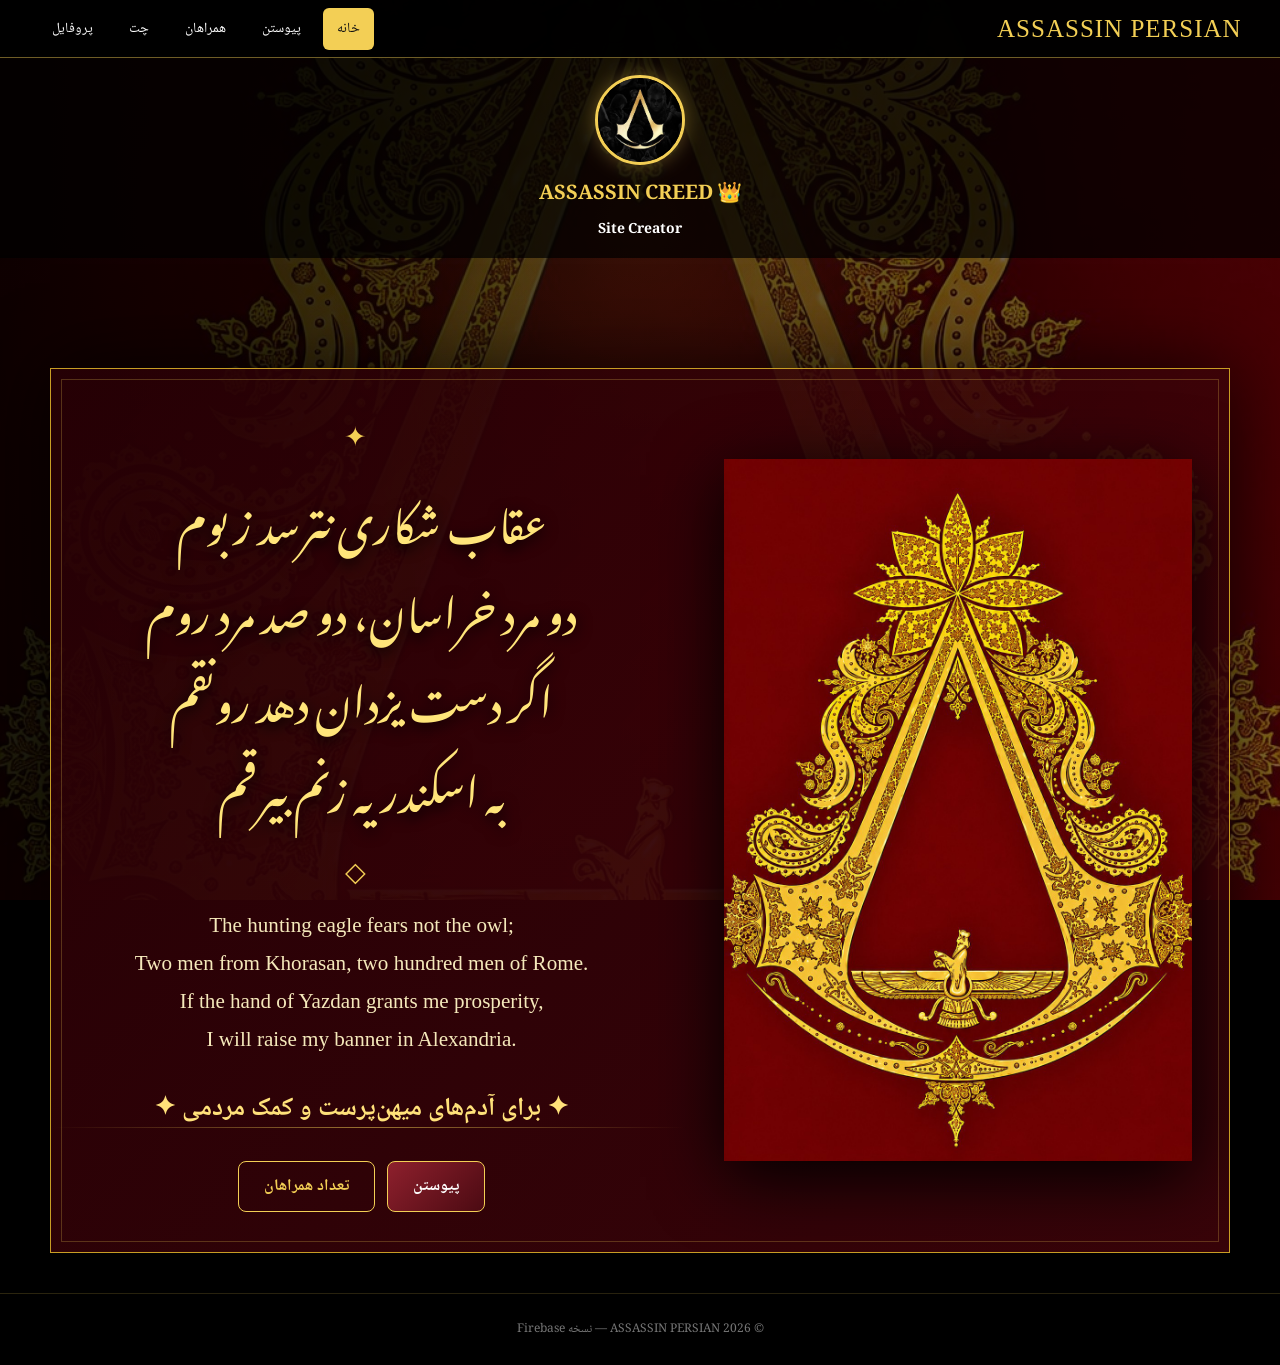
<file: index.html>
<!DOCTYPE html>
<html lang="fa" dir="rtl">

<head>
<meta charset="UTF-8">
<meta name="viewport" content="width=device-width, initial-scale=1.0">

<title>ASSASSIN PERSIAN</title>

<meta name="description" content="شعر، همدلی، کمک مردمی و گفت‌وگو">

<link rel="preconnect" href="https://fonts.googleapis.com">
<link rel="preconnect" href="https://fonts.gstatic.com" crossorigin>

<link href="https://fonts.googleapis.com/css2?family=Noto+Naskh+Arabic:wght@400;500;600;700&family=Noto+Nastaliq+Urdu:wght@400;500;600&display=swap" rel="stylesheet">

<style>

:root{
  --gold:#f3cf55;
  --gold2:#c89d24;
  --red:#6b101b;
  --red2:#2a050a;
  --black:#020202;
}

*{
  box-sizing:border-box;
  margin:0;
  padding:0;
}

html{
  scroll-behavior:smooth;
}

body{
  font-family:"Noto Naskh Arabic",Tahoma,Arial,sans-serif;
  background:#000;
  color:#fff;
  overflow-x:hidden;
  min-height:100vh;
}

body::before{
  content:"";
  position:fixed;
  inset:0;
  z-index:-3;

  background:
    linear-gradient(
      90deg,
      rgba(0,0,0,.88),
      rgba(35,0,5,.55)
    ),
    url("background.png") center/cover no-repeat;
}

body::after{
  content:"";
  position:fixed;
  inset:0;
  z-index:-2;
  pointer-events:none;

  background:
    radial-gradient(
      circle at 50% 25%,
      rgba(255,210,70,.08),
      transparent 35%
    );
}

header{
  height:58px;
  position:fixed;
  top:0;
  left:0;
  right:0;
  z-index:50;

  display:flex;
  align-items:center;
  justify-content:space-between;

  padding:0 3%;

  background:rgba(0,0,0,.92);
  border-bottom:1px solid rgba(243,207,85,.45);
  backdrop-filter:blur(10px);
}

.logo{
  font-family:Georgia,serif;
  font-size:25px;
  letter-spacing:1px;
  color:var(--gold);
  direction:ltr;
  white-space:nowrap;
}

nav{
  display:flex;
  gap:8px;
}

nav button{
  color:#fff;
  background:transparent;
  border:none;

  padding:9px 14px;
  border-radius:6px;

  font:inherit;
  font-size:14px;
  cursor:pointer;
  transition:.2s;
}

nav button:hover,
nav button.active{
  color:#111;
  background:var(--gold);
}

.creator{
  text-align:center;
  padding-top:75px;
  padding-bottom:12px;

  background:rgba(0,0,0,.72);

  color:var(--gold);

  font-size:20px;
  font-weight:bold;

  position:relative;
  z-index:5;
}

.creator-img{
  width:90px;
  height:90px;

  border-radius:50%;
  object-fit:cover;

  border:3px solid var(--gold);

  box-shadow:
    0 0 20px rgba(243,207,85,.35);
}

.creator span{
  font-size:14px;
  color:#fff;
}

main{
  padding-top:0;
}

.screen{
  min-height:100vh;

  display:none;

  padding:25px 1.5% 40px;

  align-items:center;
  justify-content:center;
}

.screen.active{
  display:flex;
  animation:pageIn .45s ease;
}

@keyframes pageIn{
  from{
    opacity:0;
    transform:translateY(12px);
  }

  to{
    opacity:1;
    transform:none;
  }
}

#home{
  padding-top:110px;
}

.home-card{
  width:100%;
  max-width:1180px;
  min-height:calc(100vh - 150px);

  display:grid;
  grid-template-columns:46% 54%;
  align-items:center;

  border:1px solid var(--gold2);

  background:
    linear-gradient(
      135deg,
      rgba(40,0,5,.90),
      rgba(75,5,12,.75)
    );

  box-shadow:0 0 70px rgba(0,0,0,.7);

  position:relative;
  overflow:hidden;
}

.home-card::before{
  content:"";
  position:absolute;
  inset:10px;

  border:1px solid rgba(243,207,85,.24);

  pointer-events:none;
}

.art-wrap{
  height:100%;

  display:flex;
  align-items:center;
  justify-content:center;

  padding:30px;
}

.art-wrap img{
  width:min(100%,520px);
  max-height:78vh;

  object-fit:contain;

  filter:drop-shadow(0 16px 35px #000);
}

.poem-wrap{
  text-align:center;

  padding:40px 50px 40px 35px;

  position:relative;
}

.poem-wrap::after{
  content:"";

  position:absolute;
  left:0;
  right:0;
  bottom:14%;

  height:1px;

  background:
    linear-gradient(
      90deg,
      transparent,
      rgba(243,207,85,.55),
      transparent
    );
}

.poem{
  font-family:
    "Noto Nastaliq Urdu",
    "Noto Naskh Arabic",
    serif;

  color:#ffe57a;

  font-size:clamp(28px,3.4vw,48px);

  line-height:2.05;

  text-shadow:0 3px 15px #000;

  white-space:pre-line;

  margin-bottom:24px;
}

.ornament{
  color:var(--gold);
  font-size:27px;
  letter-spacing:12px;
  margin:8px 0;
}

.translation{
  direction:ltr;
  text-align:center;

  color:#f5e9bb;

  font-family:
    Georgia,
    "Times New Roman",
    serif;

  font-size:clamp(16px,1.65vw,22px);

  line-height:1.8;

  max-width:700px;

  margin:auto;
}

.patriot{
  margin-top:30px;

  color:#ffe17a;

  font-size:clamp(18px,2vw,27px);

  font-weight:700;
}

.home-actions{
  margin-top:30px;

  display:flex;
  justify-content:center;
  gap:12px;
  flex-wrap:wrap;
}

.btn{
  border:1px solid var(--gold);

  background:
    linear-gradient(
      135deg,
      #8e202d,
      #4b0a12
    );

  color:#fff;

  padding:11px 25px;

  border-radius:8px;

  font:inherit;
  font-weight:700;

  cursor:pointer;

  text-decoration:none;

  transition:.2s;
}

.btn:hover{
  transform:translateY(-2px);

  box-shadow:
    0 8px 28px
    rgba(243,207,85,.18);
}

.btn.secondary{
  background:transparent;
  color:var(--gold);
}

.panel{
  width:min(900px,100%);

  background:rgba(3,3,3,.94);

  border:1px solid rgba(243,207,85,.5);

  border-radius:10px;

  padding:30px;

  box-shadow:0 25px 80px #000;
}

.title{
  text-align:center;
  color:var(--gold);

  font-size:34px;

  margin-bottom:7px;
}

.sub{
  text-align:center;
  color:#aaa;

  line-height:1.9;

  margin-bottom:25px;
}

.login-box{
  max-width:520px;
  margin:0 auto;
}

.login-status{
  text-align:center;
  min-height:30px;

  margin-top:12px;

  color:var(--gold);
}

.auth-hidden{
  display:none !important;
}

.profile-box{
  text-align:center;
}

.profile-avatar{
  width:120px;
  height:120px;

  object-fit:cover;

  border-radius:50%;

  border:3px solid var(--gold);

  margin:10px auto 15px;

  display:block;
}

.profile-name{
  color:var(--gold);
  font-size:25px;
  margin-bottom:5px;
}

.profile-phone{
  color:#aaa;
  direction:ltr;
  margin-bottom:20px;
}

.form-grid{
  display:grid;
  grid-template-columns:1fr 1fr;
  gap:15px;
}

.full{
  grid-column:1/-1;
}

label{
  display:block;
  margin-bottom:6px;
  color:#eee;
}

input,
textarea{
  width:100%;

  background:#0c0c0c;

  border:1px solid #51323a;

  border-radius:8px;

  padding:12px;

  color:#fff;

  font:inherit;

  outline:none;
}

input:focus,
textarea:focus{
  border-color:var(--gold);
}

textarea{
  min-height:105px;
  resize:vertical;
}

.notice{
  margin:18px 0;

  background:#211014;

  border-right:4px solid var(--gold);

  padding:13px 16px;

  line-height:1.9;

  color:#ddd;
}

.check{
  display:flex;
  gap:9px;
  align-items:flex-start;

  color:#bbb;

  margin:15px 0;
}

.check input{
  width:auto;
  margin-top:7px;
}

.signature{
  width:100%;
  height:150px;

  background:#fff;

  border-radius:8px;

  touch-action:none;
}

.actions{
  display:flex;

  justify-content:center;

  gap:10px;

  flex-wrap:wrap;

  margin-top:18px;
}

.small{
  color:#aaa;
  font-size:13px;
  text-align:center;
  margin-top:10px;
}

#joinMsg,
#payMsg{
  color:var(--gold);
}

.payment-box{
  width:min(900px,100%);
  text-align:center;
}

.payment-title{
  color:var(--gold);
  font-size:28px;
  margin-bottom:20px;
}

.pay-buttons{
  display:flex;
  justify-content:center;
  flex-wrap:wrap;

  gap:10px;
  margin-bottom:25px;
}

.pay-btn{
  background:
    linear-gradient(
      135deg,
      #f3c55f,
      #c89d24
    );

  border:none;

  color:#111;

  padding:12px 25px;

  border-radius:10px;

  font-size:16px;

  font-family:inherit;

  font-weight:bold;

  cursor:pointer;

  transition:.2s;
}

.pay-btn:hover{
  transform:translateY(-2px);

  box-shadow:
    0 6px 20px
    rgba(243,207,85,.25);
}

.total-box{
  background:#100607;

  border:1px solid rgba(243,207,85,.35);

  border-radius:10px;

  padding:20px;

  margin-bottom:25px;
}

.total-box h3{
  color:#ddd;
  margin-bottom:10px;
}

#totalAmount{
  color:var(--gold);
  font-size:30px;
  font-weight:bold;
}

.support-count{
  text-align:center;
  margin:20px 0;
}

.support-count-number{
  font-family:Georgia,serif;
  font-size:88px;
  color:var(--gold);
}

.chat-layout{
  width:min(1050px,100%);

  display:grid;

  grid-template-columns:220px 1fr;

  gap:10px;

  direction:ltr;
}

.users,
.chat-panel{
  background:#050505;

  border:1px solid rgba(243,207,85,.42);

  border-radius:9px;
}

.users{
  padding:18px;
  direction:rtl;
}

.users h3{
  color:#ddd;
  margin-bottom:15px;
}

.user{
  display:flex;
  align-items:center;

  gap:9px;

  padding:9px 0;

  border-bottom:1px solid #1d1d1d;

  color:#bbb;
}

.dot{
  width:9px;
  height:9px;

  border-radius:50%;

  background:#1bc85a;

  box-shadow:0 0 8px #1bc85a;
}

.chat-panel{
  padding:14px;
  direction:rtl;
}

.chat-head{
  color:var(--gold);

  border-bottom:1px solid #2b2222;

  padding:7px 5px 12px;

  margin-bottom:12px;
}

.chatbox{
  height:390px;

  overflow-y:auto;

  display:flex;

  flex-direction:column;

  gap:10px;

  padding:5px;
}

.msg{
  max-width:80%;

  background:#151515;

  border-radius:12px;

  padding:9px 13px;

  color:#eee;

  line-height:1.8;

  align-self:flex-start;

  word-break:break-word;
}

.msg.me{
  align-self:flex-end;

  background:#581725;

  color:#fff1b5;
}

.chat-row{
  display:flex;
  gap:8px;
  margin-top:12px;
}

.chat-row input{
  flex:1;
}

#gate{
  position:fixed;

  inset:0;

  background:#000;

  z-index:100;

  display:none;

  overflow:hidden;
}

#gate.show{
  display:block;
}

.gate-title{
  position:absolute;

  top:44%;

  left:0;
  right:0;

  text-align:center;

  color:#ddd;

  font-size:20px;

  opacity:0;

  animation:textIn .8s .25s forwards;
}

.gate-sub{
  position:absolute;

  top:50%;

  left:0;
  right:0;

  text-align:center;

  color:#777;

  font-size:14px;

  opacity:0;

  animation:textIn .8s .4s forwards;
}

@keyframes textIn{
  to{
    opacity:1;
  }
}

footer{
  text-align:center;

  color:#777;

  padding:25px;

  background:#000;

  border-top:1px solid rgba(243,207,85,.18);

  font-size:12px;
}

@media(max-width:800px){

  header{
    height:auto;
    min-height:58px;

    flex-direction:column;

    gap:3px;

    padding:7px 2%;
  }

  .logo{
    font-size:18px;
  }

  nav{
    justify-content:center;
    flex-wrap:wrap;
  }

  nav button{
    font-size:12px;
    padding:5px 8px;
  }

  .creator{
    padding-top:125px;
  }

  #home{
    padding-top:25px;
  }

  .screen{
    min-height:100vh;

    padding:20px 12px 35px;
  }

  .home-card{
    grid-template-columns:1fr;
    min-height:auto;
  }

  .art-wrap{
    padding:18px 25px;
  }

  .art-wrap img{
    max-height:48vh;
  }

  .poem-wrap{
    padding:20px 20px 35px;
  }

  .poem{
    font-size:27px;
  }

  .translation{
    font-size:16px;
  }

  .patriot{
    font-size:18px;
  }

  .form-grid{
    grid-template-columns:1fr;
  }

  .full{
    grid-column:auto;
  }

  .chat-layout{
    grid-template-columns:1fr;
  }

  .users{
    order:2;
  }

  .chat-panel{
    order:1;
  }

  .chatbox{
    height:350px;
  }

  .panel{
    padding:20px;
  }

  .title{
    font-size:28px;
  }
}

@media(max-width:420px){

  .logo{
    font-size:16px;
  }

  nav button{
    padding:5px 6px;
    font-size:11px;
  }

  .creator-img{
    width:75px;
    height:75px;
  }

  .poem{
    font-size:23px;
  }

  .translation{
    font-size:14px;
  }

  .pay-btn{
    width:100%;
  }
}

</style>
</head>

<body>

<div class="creator">

  <img
    src="assassin-profile.png"
    class="creator-img"
    alt="ASSASSIN CREED">

  <br>

  👑 ASSASSIN CREED

  <br>

  <span>Site Creator</span>

</div>

<div id="gate">

  <div id="gateStars"></div>

  <div class="gate-title">
    در حال پیوستن...
  </div>

  <div class="gate-sub">
    یک ستاره برای هر همراه
  </div>

</div>

<header>

  <div class="logo">
    ASSASSIN PERSIAN
  </div>

  <nav>

    <button data-page="home" class="active">
      خانه
    </button>

    <button data-page="join">
      پیوستن
    </button>

    <button data-page="support">
      همراهان
    </button>

    <button data-page="chat">
      چت
    </button>

    <button data-page="profile">
      پروفایل
    </button>

  </nav>

</header>

<main>

<section id="home" class="screen active">

  <div class="home-card">

    <div class="art-wrap">

      <img
        src="background.png"
        alt="نقش طلایی سنتی">

    </div>

    <div class="poem-wrap">

      <div class="ornament">✦</div>

      <div class="poem">عقاب شکاری نترسد ز بوم
دو مرد خراسان، دو صد مرد روم
اگر دست یزدان دهد رونقم
به اسکندریه زنم بیرقم</div>

      <div class="ornament">◇</div>

      <div class="translation">

        The hunting eagle fears not the owl;<br>
        Two men from Khorasan, two hundred men of Rome.<br>
        If the hand of Yazdan grants me prosperity,<br>
        I will raise my banner in Alexandria.

      </div>

      <div class="patriot">
        ✦ برای آدم‌های میهن‌پرست و کمک مردمی ✦
      </div>

      <div class="home-actions">

        <button class="btn" data-go="join">
          پیوستن
        </button>

        <button class="btn secondary" data-go="support">
          تعداد همراهان
        </button>

      </div>

    </div>

  </div>

</section>

<section id="join" class="screen">

  <div class="panel">

    <h2 class="title">
      پیوستن
    </h2>

    <p class="sub">
      ابتدا با شماره موبایل وارد شوید، سپس اطلاعات عضویت خود را تکمیل کنید.
    </p>

    <div class="login-box">

      <label for="phoneNumber">
        شماره موبایل
      </label>

      <input
        id="phoneNumber"
        type="tel"
        inputmode="tel"
        autocomplete="tel"
        placeholder="+989123456789">

      <div
        id="recaptcha-container"
        style="margin:12px 0;">
      </div>

      <button
        type="button"
        class="btn"
        id="sendCodeBtn">
        ارسال کد SMS
      </button>

      <div
        id="codeArea"
        class="auth-hidden"
        style="margin-top:15px;">

        <label for="smsCode">
          کد پیامک
        </label>

        <input
          id="smsCode"
          type="text"
          inputmode="numeric"
          maxlength="6"
          autocomplete="one-time-code"
          placeholder="کد ۶ رقمی">

        <button
          type="button"
          class="btn"
          id="verifyCodeBtn"
          style="margin-top:8px;">
          تأیید کد و ورود
        </button>

      </div>

      <p
        id="authStatus"
        class="login-status">
      </p>

    </div>

    <div
      id="memberForm"
      class="auth-hidden">

      <hr
        style="
        border:0;
        border-top:1px solid #332329;
        margin:25px 0;
        ">

      <h3
        style="
        text-align:center;
        color:var(--gold);
        margin-bottom:20px;
        ">
        تکمیل عضویت
      </h3>

      <form id="joinForm">

        <div class="form-grid">

          <div>

            <label for="name">
              نام
            </label>

            <input
              id="name"
              maxlength="100"
              required>

          </div>

          <div>

            <label for="reason">
              دلیل پیوستن
            </label>

            <input
              id="reason"
              maxlength="300"
              required>

          </div>

          <div class="full">

            <label for="message">
              پیام شما
            </label>

            <textarea
              id="message"
              maxlength="1000"
              placeholder="چند جمله برای جمع بنویسید..."></textarea>

          </div>

        </div>

        <div class="notice">

          <b>تعهدنامه</b>

          <br>

          من متعهد می‌شوم قوانین سایت را رعایت کنم،
          به دیگران احترام بگذارم،
          از اطلاعات خصوصی افراد سوءاستفاده نکنم
          و در فعالیت‌های غیرقانونی یا خشونت‌آمیز شرکت نکنم.

        </div>

        <label class="check">

          <input
            type="checkbox"
            id="agree"
            required>

          <span>
            متن تعهدنامه و سیاست حریم خصوصی را خواندم و موافقم.
          </span>

        </label>

        <label>
          امضای آنلاین
        </label>

        <canvas
          id="signature"
          class="signature">
        </canvas>

        <div class="actions">

          <button
            type="button"
            class="btn secondary"
            id="clear">
            پاک کردن امضا
          </button>

          <button
            type="submit"
            class="btn">
            ثبت پیوستن
          </button>

        </div>

        <p
          id="joinMsg"
          class="small">
        </p>

      </form>

    </div>

  </div>

</section>

<section id="support" class="screen">

  <div class="payment-box">

    <h2 class="payment-title">
      حمایت مالی
    </h2>

    <div class="pay-buttons">

      <button class="pay-btn" data-support="10000">
        ۱۰,۰۰۰ تومان
      </button>

      <button class="pay-btn" data-support="20000">
        ۲۰,۰۰۰ تومان
      </button>

      <button class="pay-btn" data-support="50000">
        ۵۰,۰۰۰ تومان
      </button>

      <button class="pay-btn" data-support="100000">
        ۱۰۰,۰۰۰ تومان
      </button>

    </div>

    <div class="total-box">

      <h3>
        💰 مبلغ جمع‌آوری شده
      </h3>

      <p id="totalAmount">
        ۰ تومان
      </p>

    </div>

    <div class="panel">

      <h2 class="title">
        کمک مردمی و همراهان
      </h2>

      <p class="sub">
        هر همراه یک ستاره به آسمان اضافه می‌کند.
      </p>

      <div class="support-count">

        <div
          id="supportCount"
          class="support-count-number">
          0
        </div>

        <div style="color:#bbb;">
          تعداد همراهان
        </div>

      </div>

      <div class="actions">

        <button
          class="btn"
          data-go="join">
          پیوستن و ساختن یک ستاره
        </button>

      </div>

    </div>

  </div>

</section>

<section id="profile" class="screen">

  <div class="panel profile-box">

    <h2 class="title">
      پروفایل من
    </h2>

    <img
      id="profileAvatar"
      class="profile-avatar"
      src="assassin-profile.png"
      alt="تصویر پروفایل">

    <div
      id="profileName"
      class="profile-name">
      مهمان
    </div>

    <div
      id="profilePhone"
      class="profile-phone">
      وارد نشده‌اید
    </div>

    <div class="actions">

      <button
        class="btn"
        id="loginFromProfile">
        ورود با شماره موبایل
      </button>

      <button
        class="btn secondary"
        id="logoutBtn">
        خروج
      </button>

    </div>

    <p
      id="profileStatus"
      class="small">
    </p>

  </div>

</section>

<section id="chat" class="screen">

  <div class="chat-layout">

    <aside class="users">

      <h3>
        کاربران
      </h3>

      <div class="user">

        <span class="dot"></span>

        کاربران سایت

      </div>

      <div
        class="user"
        style="color:#777;">
        چت آنلاین با Firebase
      </div>

    </aside>

    <div class="chat-panel">

      <div class="chat-head">
        اتاق گفت‌وگو
      </div>

      <div
        id="chatbox"
        class="chatbox">
      </div>

      <div class="chat-row">

        <input
          id="chatInput"
          maxlength="500"
          placeholder="برای ارسال پیام ابتدا وارد شوید...">

        <button
          id="sendChat"
          class="btn">
          ارسال
        </button>

      </div>

      <p
        id="chatStatus"
        class="small">
      </p>

    </div>

  </div>

</section>

</main>

<footer>

  © 2026 ASSASSIN PERSIAN
  —
  نسخه Firebase

</footer>

<script type="module">

import { initializeApp } from "https://www.gstatic.com/firebasejs/12.17.1/firebase-app.js";

import {
  getAuth,
  RecaptchaVerifier,
  signInWithPhoneNumber,
  onAuthStateChanged,
  signOut
} from "https://www.gstatic.com/firebasejs/12.17.1/firebase-auth.js";

import {
  getFirestore,
  doc,
  setDoc,
  getDoc,
  addDoc,
  collection,
  query,
  orderBy,
  limit,
  onSnapshot,
  serverTimestamp,
  getDocs
} from "https://www.gstatic.com/firebasejs/12.17.1/firebase-firestore.js";

import {
  getAnalytics
} from "https://www.gstatic.com/firebasejs/12.17.1/firebase-analytics.js";


const firebaseConfig = {

  apiKey: "AIzaSyAYeilmvrX0Kw8U6HS5GdwMSs1kKcUFrLU",

  authDomain:
    "assassin-persian.firebaseapp.com",

  projectId:
    "assassin-persian",

  storageBucket:
    "assassin-persian.firebasestorage.app",

  messagingSenderId:
    "478104867850",

  appId:
    "1:478104867850:web:ff8812eda94d3b605dbbf3",

  measurementId:
    "G-SCBQVCJ77K"

};


const app =
  initializeApp(firebaseConfig);

const analytics =
  getAnalytics(app);

const auth =
  getAuth(app);

const db =
  getFirestore(app);


let confirmationResult = null;
let recaptchaVerifier = null;
let currentUser = null;
let unsubscribeChat = null;
let signatureDrawing = false;


const $ = id =>
  document.getElementById(id);


const pages =
  document.querySelectorAll(".screen");

const navButtons =
  document.querySelectorAll("nav button");


function showPage(pageId){

  pages.forEach(page => {

    page.classList.toggle(
      "active",
      page.id === pageId
    );

  });


  navButtons.forEach(button => {

    button.classList.toggle(
      "active",
      button.dataset.page === pageId
    );

  });


  window.scrollTo({
    top:0,
    behavior:"smooth"
  });


  if(pageId === "chat"){
    loadChat();
  }

}


navButtons.forEach(button => {

  button.addEventListener(
    "click",
    () => {
      showPage(button.dataset.page);
    }
  );

});


document.querySelectorAll(
  "[data-go]"
).forEach(button => {

  button.addEventListener(
    "click",
    () => {
      showPage(button.dataset.go);
    }
  );

});


function setStatus(
  element,
  message,
  success = false
){

  if(!element) return;

  element.textContent =
    message;

  element.style.color =
    success
      ? "#72e09a"
      : "var(--gold)";

}


function normalizePhone(phone){

  phone =
    phone
      .trim()
      .replace(/\s+/g,"");

  if(phone.startsWith("09")){

    phone =
      "+98" +
      phone.substring(1);

  }

  return phone;

}


function createRecaptcha(){

  if(recaptchaVerifier){
    return;
  }

  recaptchaVerifier =
    new RecaptchaVerifier(
      auth,
      "recaptcha-container",
      {
        size:"normal"
      }
    );

}


async function sendSMS(){

  const phoneInput =
    $("phoneNumber");

  const status =
    $("authStatus");

  const phone =
    normalizePhone(
      phoneInput.value
    );


  if(!phone){

    setStatus(
      status,
      "لطفاً شماره موبایل را وارد کنید."
    );

    return;

  }


  if(!/^\+[1-9]\d{7,14}$/.test(phone)){

    setStatus(
      status,
      "فرمت شماره موبایل صحیح نیست."
    );

    return;

  }


  try{

    createRecaptcha();

    setStatus(
      status,
      "در حال ارسال کد..."
    );


    confirmationResult =
      await signInWithPhoneNumber(
        auth,
        phone,
        recaptchaVerifier
      );


    $("codeArea")
      .classList
      .remove("auth-hidden");


    setStatus(
      status,
      "کد تأیید برای شما ارسال شد.",
      true
    );

  }
  catch(error){

    console.error(error);

    setStatus(
      status,
      "ارسال کد انجام نشد. تنظیمات Phone Authentication و دامنه سایت را در Firebase بررسی کنید."
    );


    if(recaptchaVerifier){

      try{
        recaptchaVerifier.clear();
      }
      catch(e){}

      recaptchaVerifier =
        null;

    }

  }

}


$("sendCodeBtn")
  .addEventListener(
    "click",
    sendSMS
  );


async function verifySMS(){

  const code =
    $("smsCode")
      .value
      .trim();

  const status =
    $("authStatus");


  if(!confirmationResult){

    setStatus(
      status,
      "ابتدا کد SMS را درخواست کنید."
    );

    return;

  }


  if(!/^\d{6}$/.test(code)){

    setStatus(
      status,
      "کد ۶ رقمی را وارد کنید."
    );

    return;

  }


  try{

    setStatus(
      status,
      "در حال بررسی کد..."
    );


    await confirmationResult.confirm(
      code
    );


    confirmationResult =
      null;


    setStatus(
      status,
      "ورود با موفقیت انجام شد.",
      true
    );

  }
  catch(error){

    console.error(error);

    setStatus(
      status,
      "کد واردشده صحیح نیست یا منقضی شده است."
    );

  }

}


$("verifyCodeBtn")
  .addEventListener(
    "click",
    verifySMS
  );


onAuthStateChanged(
  auth,
  async user => {

    currentUser =
      user;


    if(user){

      await loadUserProfile(user);


      $("memberForm")
        .classList
        .remove("auth-hidden");


      $("loginFromProfile")
        .style
        .display = "none";


      $("logoutBtn")
        .style
        .display = "inline-block";


      $("chatInput")
        .placeholder =
        "پیام خود را بنویسید...";


      setStatus(
        $("authStatus"),
        "شما وارد حساب خود هستید.",
        true
      );

    }
    else{

      $("memberForm")
        .classList
        .add("auth-hidden");


      $("loginFromProfile")
        .style
        .display = "inline-block";


      $("logoutBtn")
        .style
        .display = "none";


      $("profileName")
        .textContent = "مهمان";


      $("profilePhone")
        .textContent =
        "وارد نشده‌اید";


      $("chatInput")
        .placeholder =
        "برای ارسال پیام ابتدا وارد شوید...";

    }

  }
);


async function loadUserProfile(user){

  try{

    const userRef =
      doc(
        db,
        "users",
        user.uid
      );


    const snapshot =
      await getDoc(userRef);


    if(snapshot.exists()){

      const data =
        snapshot.data();


      $("profileName")
        .textContent =
        data.name || "عضو";


      $("profilePhone")
        .textContent =
        data.phone ||
        user.phoneNumber ||
        "";


      if(data.avatar){

        $("profileAvatar")
          .src =
          data.avatar;

      }


      if(data.name){
        $("name").value =
          data.name;
      }


      if(data.reason){
        $("reason").value =
          data.reason;
      }


      if(data.message){
        $("message").value =
          data.message;
      }

    }
    else{

      $("profileName")
        .textContent =
        "عضو جدید";


      $("profilePhone")
        .textContent =
        user.phoneNumber || "";

    }

  }
  catch(error){

    console.error(error);

  }

}


$("joinForm")
  .addEventListener(
    "submit",
    async event => {

      event.preventDefault();


      if(!currentUser){

        setStatus(
          $("joinMsg"),
          "ابتدا با شماره موبایل وارد شوید."
        );

        return;

      }


      if(!$("agree").checked){

        setStatus(
          $("joinMsg"),
          "لطفاً تعهدنامه را تأیید کنید."
        );

        return;

      }


      const signatureCanvas =
        $("signature");


      const signatureData =
        signatureCanvas.toDataURL(
          "image/png"
        );


      const name =
        $("name")
          .value
          .trim();


      const reason =
        $("reason")
          .value
          .trim();


      const message =
        $("message")
          .value
          .trim();


      if(!name || !reason){

        setStatus(
          $("joinMsg"),
          "نام و دلیل پیوستن را وارد کنید."
        );

        return;

      }


      try{

        setStatus(
          $("joinMsg"),
          "در حال ثبت اطلاعات..."
        );


        const userRef =
          doc(
            db,
            "users",
            currentUser.uid
          );


        await setDoc(
          userRef,
          {
            uid:
              currentUser.uid,

            phone:
              currentUser.phoneNumber || "",

            name,
            reason,
            message,

            signature:
              signatureData,

            joined:true,

            joinedAt:
              serverTimestamp(),

            updatedAt:
              serverTimestamp()

          },
          {
            merge:true
          }
        );


        await setDoc(
          doc(
            db,
            "members",
            currentUser.uid
          ),
          {
            uid:
              currentUser.uid,

            name,

            phone:
              currentUser.phoneNumber || "",

            joined:true,

            createdAt:
              serverTimestamp()

          },
          {
            merge:true
          }
        );


        $("profileName")
          .textContent =
          name;


        $("profilePhone")
          .textContent =
          currentUser.phoneNumber || "";


        setStatus(
          $("joinMsg"),
          "عضویت شما با موفقیت ثبت شد.",
          true
        );


        updateSupportCount();

      }
      catch(error){

        console.error(error);

        setStatus(
          $("joinMsg"),
          "ثبت اطلاعات انجام نشد. قوانین Firestore را بررسی کنید."
        );

      }

    }
  );


$("logoutBtn")
  .addEventListener(
    "click",
    async () => {

      try{

        await signOut(auth);


        setStatus(
          $("profileStatus"),
          "با موفقیت خارج شدید.",
          true
        );

      }
      catch(error){

        console.error(error);


        setStatus(
          $("profileStatus"),
          "خروج انجام نشد."
        );

      }

    }
  );


$("loginFromProfile")
  .addEventListener(
    "click",
    () => {

      showPage("join");

      $("phoneNumber").focus();

    }
  );


const canvas =
  $("signature");

const ctx =
  canvas.getContext("2d");


function resizeSignatureCanvas(){

  const rect =
    canvas.getBoundingClientRect();


  const ratio =
    window.devicePixelRatio || 1;


  let oldData = null;


  if(canvas.width > 0 && canvas.height > 0){

    oldData =
      canvas.toDataURL("image/png");

  }


  canvas.width =
    Math.max(
      1,
      Math.floor(rect.width * ratio)
    );


  canvas.height =
    Math.max(
      1,
      Math.floor(rect.height * ratio)
    );


  ctx.setTransform(
    ratio,
    0,
    0,
    ratio,
    0,
    0
  );


  ctx.lineWidth = 2;
  ctx.lineCap = "round";
  ctx.lineJoin = "round";
  ctx.strokeStyle = "#111";


  if(oldData){

    const image =
      new Image();


    image.onload = () => {

      ctx.drawImage(
        image,
        0,
        0,
        rect.width,
        rect.height
      );

    };


    image.src =
      oldData;

  }

}


resizeSignatureCanvas();


window.addEventListener(
  "resize",
  resizeSignatureCanvas
);


function getCanvasPosition(event){

  const rect =
    canvas.getBoundingClientRect();


  let clientX;
  let clientY;


  if(
    event.touches &&
    event.touches.length
  ){

    clientX =
      event.touches[0].clientX;

    clientY =
      event.touches[0].clientY;

  }
  else{

    clientX =
      event.clientX;

    clientY =
      event.clientY;

  }


  return {

    x:
      clientX - rect.left,

    y:
      clientY - rect.top

  };

}


function startSignature(event){

  event.preventDefault();

  signatureDrawing =
    true;


  const pos =
    getCanvasPosition(event);


  ctx.beginPath();


  ctx.moveTo(
    pos.x,
    pos.y
  );

}


function drawSignature(event){

  if(!signatureDrawing){
    return;
  }


  event.preventDefault();


  const pos =
    getCanvasPosition(event);


  ctx.lineTo(
    pos.x,
    pos.y
  );


  ctx.stroke();

}


function stopSignature(){

  if(!signatureDrawing){
    return;
  }


  signatureDrawing =
    false;


  ctx.closePath();

}


canvas.addEventListener(
  "mousedown",
  startSignature
);


canvas.addEventListener(
  "mousemove",
  drawSignature
);


window.addEventListener(
  "mouseup",
  stopSignature
);


canvas.addEventListener(
  "touchstart",
  startSignature,
  {
    passive:false
  }
);


canvas.addEventListener(
  "touchmove",
  drawSignature,
  {
    passive:false
  }
);


window.addEventListener(
  "touchend",
  stopSignature
);


$("clear")
  .addEventListener(
    "click",
    () => {

      ctx.clearRect(
        0,
        0,
        canvas.width,
        canvas.height
      );

      ctx.setTransform(
        window.devicePixelRatio || 1,
        0,
        0,
        window.devicePixelRatio || 1,
        0,
        0
      );

    }
  );


async function updateSupportCount(){

  try{

    const membersSnapshot =
      await getDocs(
        collection(
          db,
          "members"
        )
      );


    $("supportCount")
      .textContent =
      membersSnapshot.size
        .toLocaleString("fa-IR");

  }
  catch(error){

    console.error(error);

  }

}


async function loadTotalAmount(){

  try{

    const supportSnapshot =
      await getDocs(
        collection(
          db,
          "support"
        )
      );


    let total = 0;


    supportSnapshot.forEach(
      item => {

        const data =
          item.data();


        total +=
          Number(
            data.amount || 0
          );

      }
    );


    $("totalAmount")
      .textContent =
      total.toLocaleString("fa-IR") +
      " تومان";

  }
  catch(error){

    console.error(error);

  }

}


document.querySelectorAll(
  "[data-support]"
).forEach(button => {

  button.addEventListener(
    "click",
    async () => {

      if(!currentUser){

        showPage("join");


        setStatus(
          $("authStatus"),
          "برای ثبت حمایت ابتدا وارد شوید."
        );


        return;

      }


      const amount =
        Number(
          button.dataset.support
        );


      if(!amount){
        return;
      }


      try{

        await addDoc(
          collection(
            db,
            "support"
          ),
          {
            uid:
              currentUser.uid,

            amount,

            createdAt:
              serverTimestamp()

          }
        );


        await loadTotalAmount();


        alert(
          "مبلغ حمایت شما ثبت شد."
        );

      }
      catch(error){

        console.error(error);


        alert(
          "ثبت حمایت انجام نشد."
        );

      }

    }
  );

});


async function sendChatMessage(){

  if(!currentUser){

    setStatus(
      $("chatStatus"),
      "برای ارسال پیام ابتدا وارد شوید."
    );


    return;

  }


  const input =
    $("chatInput");


  const text =
    input.value.trim();


  if(!text){
    return;
  }


  if(text.length > 500){
    return;
  }


  try{

    const userSnapshot =
      await getDoc(
        doc(
          db,
          "users",
          currentUser.uid
        )
      );


    const userData =
      userSnapshot.exists()
        ? userSnapshot.data()
        : {};


    await addDoc(
      collection(
        db,
        "messages"
      ),
      {

        uid:
          currentUser.uid,

        name:
          userData.name ||
          "عضو",

        text,

        createdAt:
          serverTimestamp()

      }
    );


    input.value = "";


    setStatus(
      $("chatStatus"),
      "پیام ارسال شد.",
      true
    );

  }
  catch(error){

    console.error(error);


    setStatus(
      $("chatStatus"),
      "ارسال پیام انجام نشد."
    );

  }

}


$("sendChat")
  .addEventListener(
    "click",
    sendChatMessage
  );


$("chatInput")
  .addEventListener(
    "keydown",
    event => {

      if(
        event.key === "Enter" &&
        !event.shiftKey
      ){

        event.preventDefault();

        sendChatMessage();

      }

    }
  );


function escapeHTML(value){

  return String(value)

    .replaceAll(
      "&",
      "&amp;"
    )

    .replaceAll(
      "<",
      "&lt;"
    )

    .replaceAll(
      ">",
      "&gt;"
    )

    .replaceAll(
      '"',
      "&quot;"
    )

    .replaceAll(
      "'",
      "&#039;"
    );

}


function renderMessage(data){

  const box =
    $("chatbox");


  const message =
    document.createElement("div");


  const isMe =
    currentUser &&
    data.uid ===
    currentUser.uid;


  message.className =
    isMe
      ? "msg me"
      : "msg";


  const name =
    escapeHTML(
      data.name ||
      "عضو"
    );


  const text =
    escapeHTML(
      data.text ||
      ""
    );


  message.innerHTML =
    `<strong>${name}</strong><br>${text}`;


  box.appendChild(
    message
  );

}


function loadChat(){

  if(unsubscribeChat){

    unsubscribeChat();

    unsubscribeChat =
      null;

  }


  const chatQuery =
    query(

      collection(
        db,
        "messages"
      ),

      orderBy(
        "createdAt",
        "asc"
      ),

      limit(100)

    );


  unsubscribeChat =
    onSnapshot(

      chatQuery,

      snapshot => {

        const box =
          $("chatbox");


        box.innerHTML = "";


        snapshot.forEach(
          docSnap => {

            renderMessage(
              docSnap.data()
            );

          }
        );


        box.scrollTop =
          box.scrollHeight;

      },

      error => {

        console.error(error);


        setStatus(
          $("chatStatus"),
          "اتصال به چت برقرار نشد."
        );

      }

    );

}


updateSupportCount();
loadTotalAmount();
  // Import the functions you need from the SDKs you need
import { initializeApp } from "firebase/app";
import { getAnalytics } from "firebase/analytics";
// TODO: Add SDKs for Firebase products that you want to use
// https://firebase.google.com/docs/web/setup#available-libraries

// Your web app's Firebase configuration
// For Firebase JS SDK v7.20.0 and later, measurementId is optional
const firebaseConfig = {
  apiKey: "AIzaSyDF9r_4yIEYSAxVHUrnocJiM3MFfyQehUw",
  authDomain: "assassin-creed-persian.firebaseapp.com",
  projectId: "assassin-creed-persian",
  storageBucket: "assassin-creed-persian.firebasestorage.app",
  messagingSenderId: "885568254577",
  appId: "1:885568254577:web:ad88dfd85305b8502561d0",
  measurementId: "G-CWFFT0RQDD"
};

// Initialize Firebase
const app = initializeApp(firebaseConfig);
const analytics = getAnalytics(app);assassin persian 

  <script type="module">
  // Import the functions you need from the SDKs you need
  import { initializeApp } from "https://www.gstatic.com/firebasejs/12.17.1/firebase-app.js";
  import { getAnalytics } from "https://www.gstatic.com/firebasejs/12.17.1/firebase-analytics.js";
  // TODO: Add SDKs for Firebase products that you want to use
  // https://firebase.google.com/docs/web/setup#available-libraries

  // Your web app's Firebase configuration
  // For Firebase JS SDK v7.20.0 and later, measurementId is optional
  const firebaseConfig = {
    apiKey: "AIzaSyAYeilmvrX0Kw8U6HS5GdwMSs1kKcUFrLU",
    authDomain: "assassin-persian.firebaseapp.com",
    projectId: "assassin-persian",
    storageBucket: "assassin-persian.firebasestorage.app",
    messagingSenderId: "478104867850",
    appId: "1:478104867850:web:42efa2f18dcd2e665dbbf3",
    measurementId: "G-BFJVXBSCBR"
  };



</script>

</body>
</html>
</file>
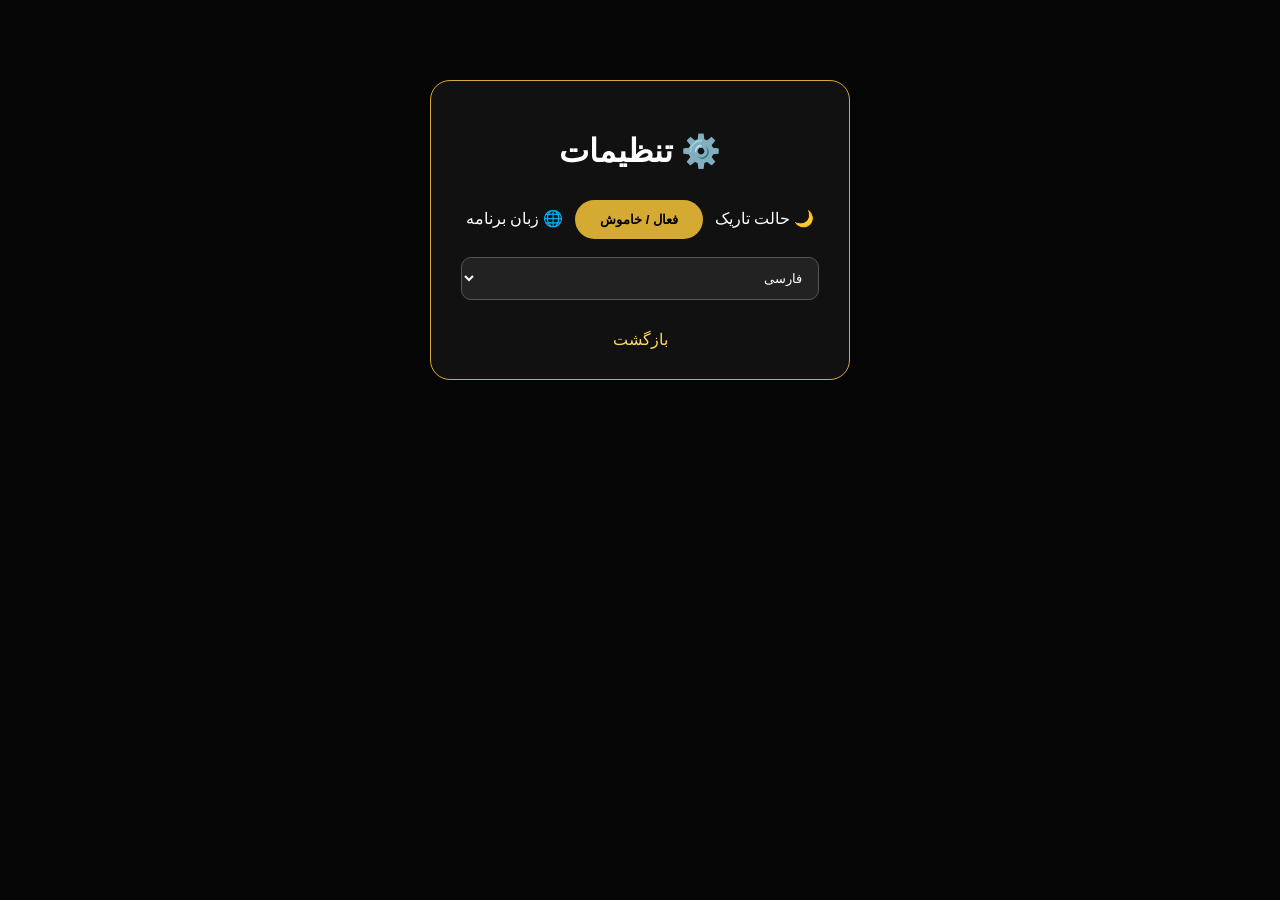
<file: setting.html>
<!DOCTYPE html>
<html lang="fa" dir="rtl">

<head>

<meta charset="UTF-8">

<title>تنظیمات</title>

<link rel="stylesheet" href="style.css">

</head>


<body>


<div class="settings-box">


<h1>
⚙️ تنظیمات
</h1>


<label>
🌙 حالت تاریک
</label>

<button onclick="darkMode()">
فعال / خاموش
</button>


<label>
🌐 زبان برنامه
</label>


<select>

<option>فارسی</option>
<option>English</option>
<option>العربية</option>
<option>Deutsch</option>

</select>



<a href="chat.html">
بازگشت
</a>


</div>


<script src="app.js"></script>


</body>

</html>
</file>
<file: style.css>
*{
box-sizing:border-box;
}


body{

margin:0;

background:#050505;

color:white;

font-family:tahoma;

}


header{

height:65px;

background:#111;

display:flex;

align-items:center;

justify-content:space-between;

padding:0 20px;

border-bottom:1px solid #d5aa32;

}


header img{

width:45px;

height:45px;

border-radius:50%;

}



.login-box,
.profile-box,
.settings-box{

width:90%;

max-width:420px;

margin:80px auto;

background:#111;

padding:30px;

border-radius:20px;

border:1px solid #d5aa32;

text-align:center;

}



input,
textarea,
select{

width:100%;

margin:10px 0;

padding:12px;

border-radius:10px;

background:#222;

color:white;

border:1px solid #555;

}



button{

background:#d5aa32;

color:#000;

border:0;

padding:12px 25px;

border-radius:20px;

cursor:pointer;

margin:8px;

font-weight:bold;

}



.avatar{

width:120px;

height:120px;

border-radius:50%;

object-fit:cover;

border:3px solid #d5aa32;

}



a{

display:block;

margin-top:20px;

color:#ffd85a;

text-decoration:none;

}


/* چت */

.chat-area{

display:flex;

height:calc(100vh - 65px);

}


aside{

width:250px;

background:#111;

padding:20px;

}



.user{

padding:15px;

border-bottom:1px solid #333;

}



main{

flex:1;

display:flex;

flex-direction:column;

}


.messages{

flex:1;

padding:20px;

overflow:auto;

}



.message{

background:#222;

padding:12px;

border-radius:15px;

margin:10px;

max-width:70%;

}



.message.me{

background:#641a29;

margin-right:auto;

}



.send-box{

display:flex;

padding:10px;

background:#111;

gap:10px;

}



.send-box input{

flex:1;

}



@media(max-width:700px){

aside{

display:none;

}

}
</file>
